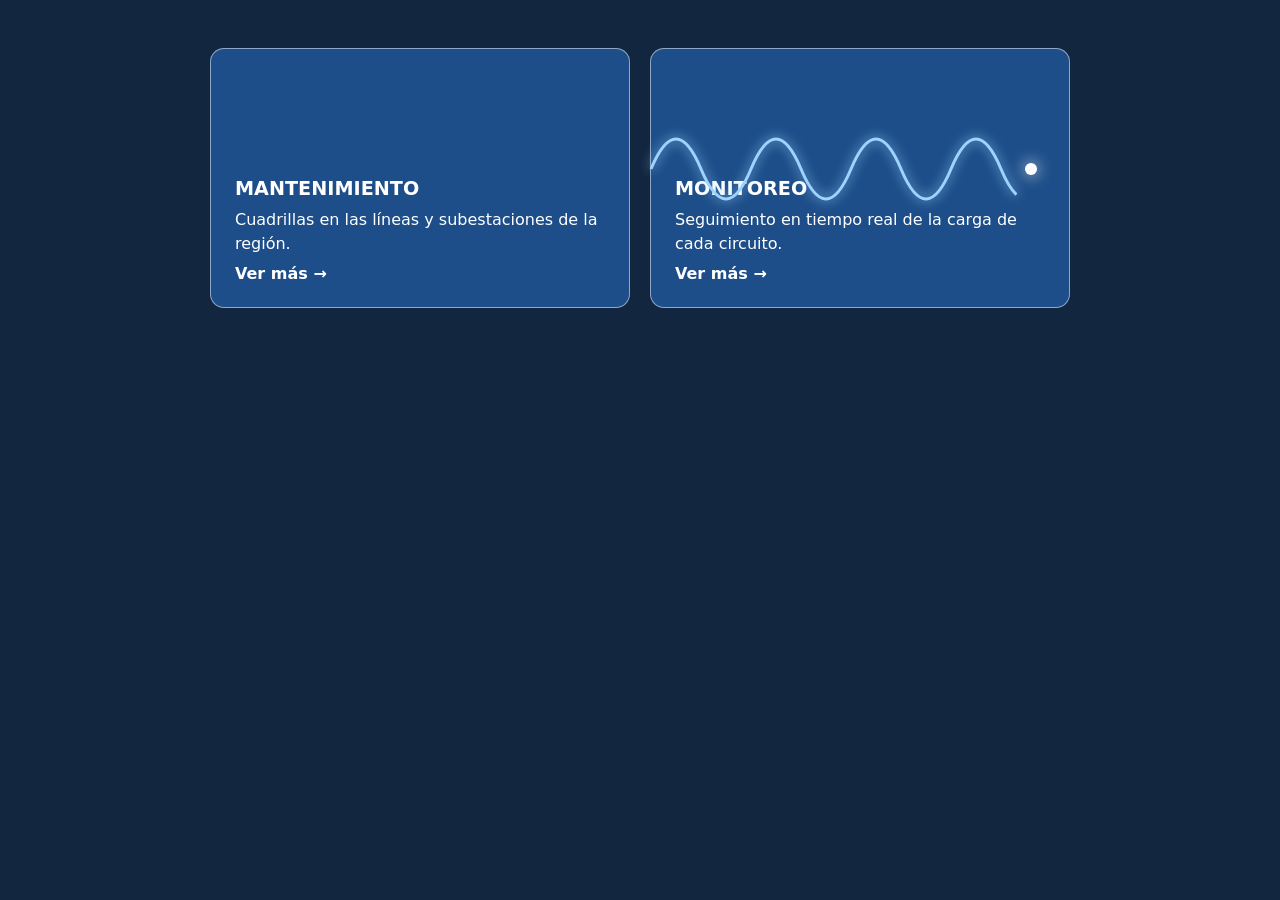
<file: skills/animated-line-art/evals/arreglar-animacion/files/index.html>
<!doctype html>
<html lang="es">
<head>
<meta charset="utf-8">
<meta name="viewport" content="width=device-width, initial-scale=1">
<title>Red Eléctrica Norte</title>
<link rel="stylesheet" href="styles.css">
</head>
<body>
<main class="grid">
  <a class="card" href="#mantenimiento">
    <span class="card-title">Mantenimiento</span>
    <span class="card-text">Cuadrillas en las líneas y subestaciones de la región.</span>
    <span class="card-link">Ver más →</span>
  </a>
  <a class="card card-monitor" href="#monitoreo">
    <svg class="monitor-art" viewBox="0 0 400 200" aria-hidden="true">
      <path class="wave" d="M0 100 Q 25 40 50 100 T 100 100 T 150 100 T 200 100 T 250 100 T 300 100 T 350 100 T 400 100" />
      <circle class="dot" cx="380" cy="100" r="6" />
    </svg>
    <span class="card-title">Monitoreo</span>
    <span class="card-text">Seguimiento en tiempo real de la carga de cada circuito.</span>
    <span class="card-link">Ver más →</span>
  </a>
</main>
</body>
</html>
</file>
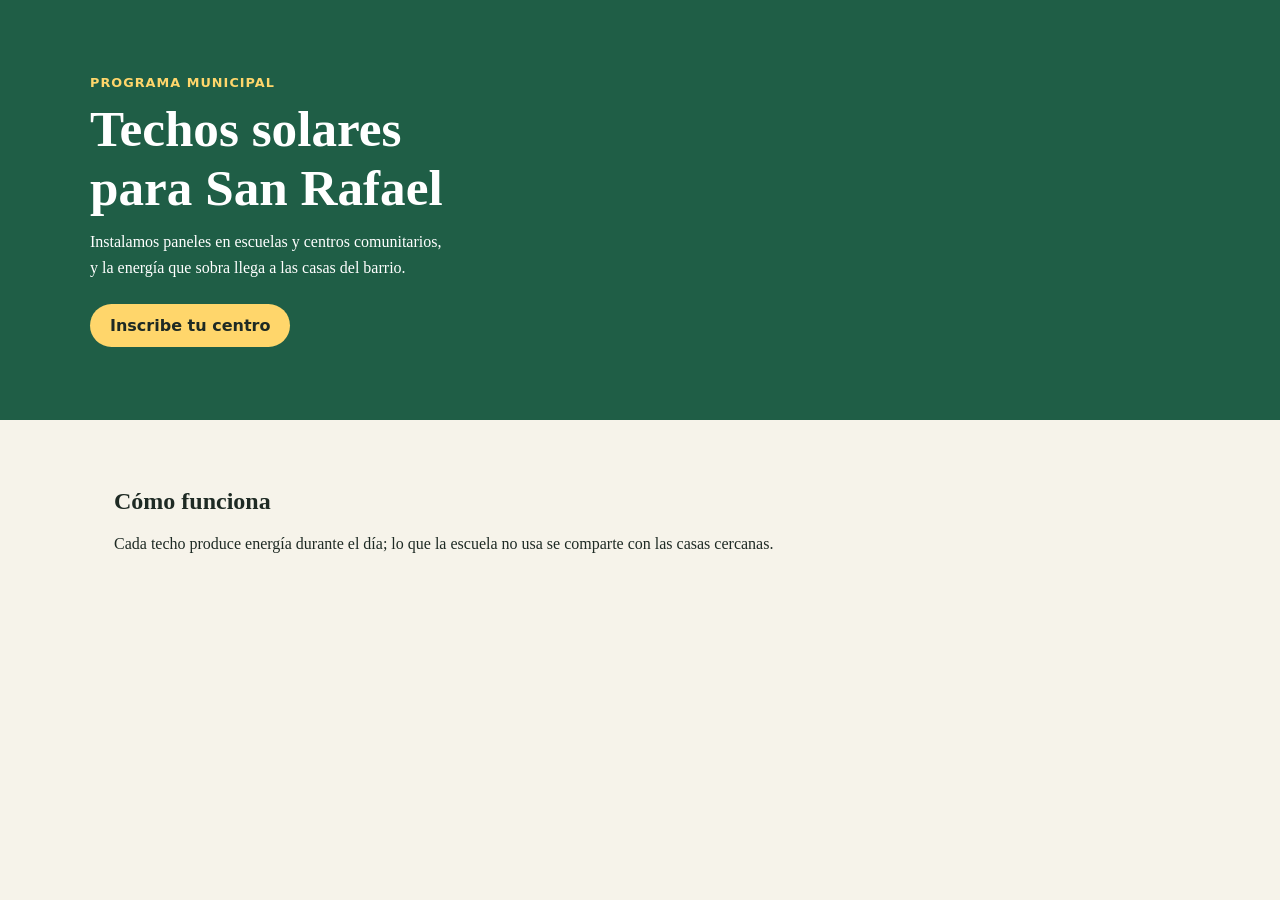
<file: skills/animated-line-art/evals/banner-solar/files/index.html>
<!doctype html>
<html lang="es">
<head>
<meta charset="utf-8">
<meta name="viewport" content="width=device-width, initial-scale=1">
<title>Energía solar - Ayuntamiento de San Rafael</title>
<link rel="stylesheet" href="styles.css">
</head>
<body>
<section class="banner-solar">
  <div class="banner-copy">
    <span class="eyebrow">Programa municipal</span>
    <h1>Techos solares para San Rafael</h1>
    <p>Instalamos paneles en escuelas y centros comunitarios, y la energía que sobra llega a las casas del barrio.</p>
    <a class="button" href="#inscripcion">Inscribe tu centro</a>
  </div>
</section>
<main class="content">
  <h2>Cómo funciona</h2>
  <p>Cada techo produce energía durante el día; lo que la escuela no usa se comparte con las casas cercanas.</p>
</main>
</body>
</html>
</file>
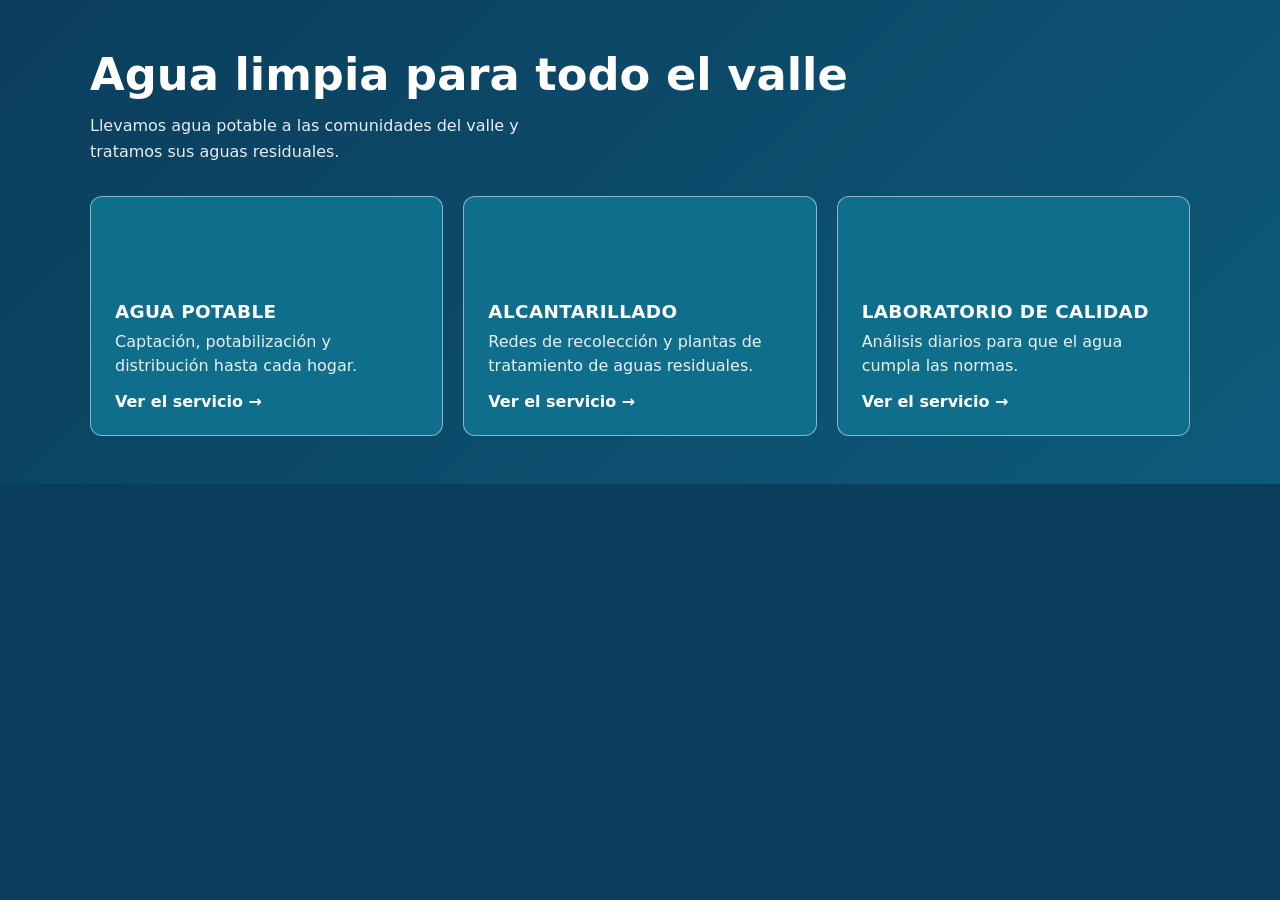
<file: skills/animated-line-art/evals/tarjetas-de-servicios/files/index.html>
<!doctype html>
<html lang="es">
<head>
<meta charset="utf-8">
<meta name="viewport" content="width=device-width, initial-scale=1">
<title>Aguas del Valle</title>
<link rel="stylesheet" href="styles.css">
</head>
<body>
<header class="hero">
  <div class="hero-copy">
    <h1>Agua limpia para todo el valle</h1>
    <p>Llevamos agua potable a las comunidades del valle y tratamos sus aguas residuales.</p>
  </div>
  <div class="cards">
    <a class="card" href="#agua">
      <span class="card-title">Agua potable</span>
      <span class="card-text">Captación, potabilización y distribución hasta cada hogar.</span>
      <span class="card-link">Ver el servicio →</span>
    </a>
    <a class="card" href="#saneamiento">
      <span class="card-title">Alcantarillado</span>
      <span class="card-text">Redes de recolección y plantas de tratamiento de aguas residuales.</span>
      <span class="card-link">Ver el servicio →</span>
    </a>
    <a class="card" href="#laboratorio">
      <span class="card-title">Laboratorio de calidad</span>
      <span class="card-text">Análisis diarios para que el agua cumpla las normas.</span>
      <span class="card-link">Ver el servicio →</span>
    </a>
  </div>
</header>
</body>
</html>
</file>
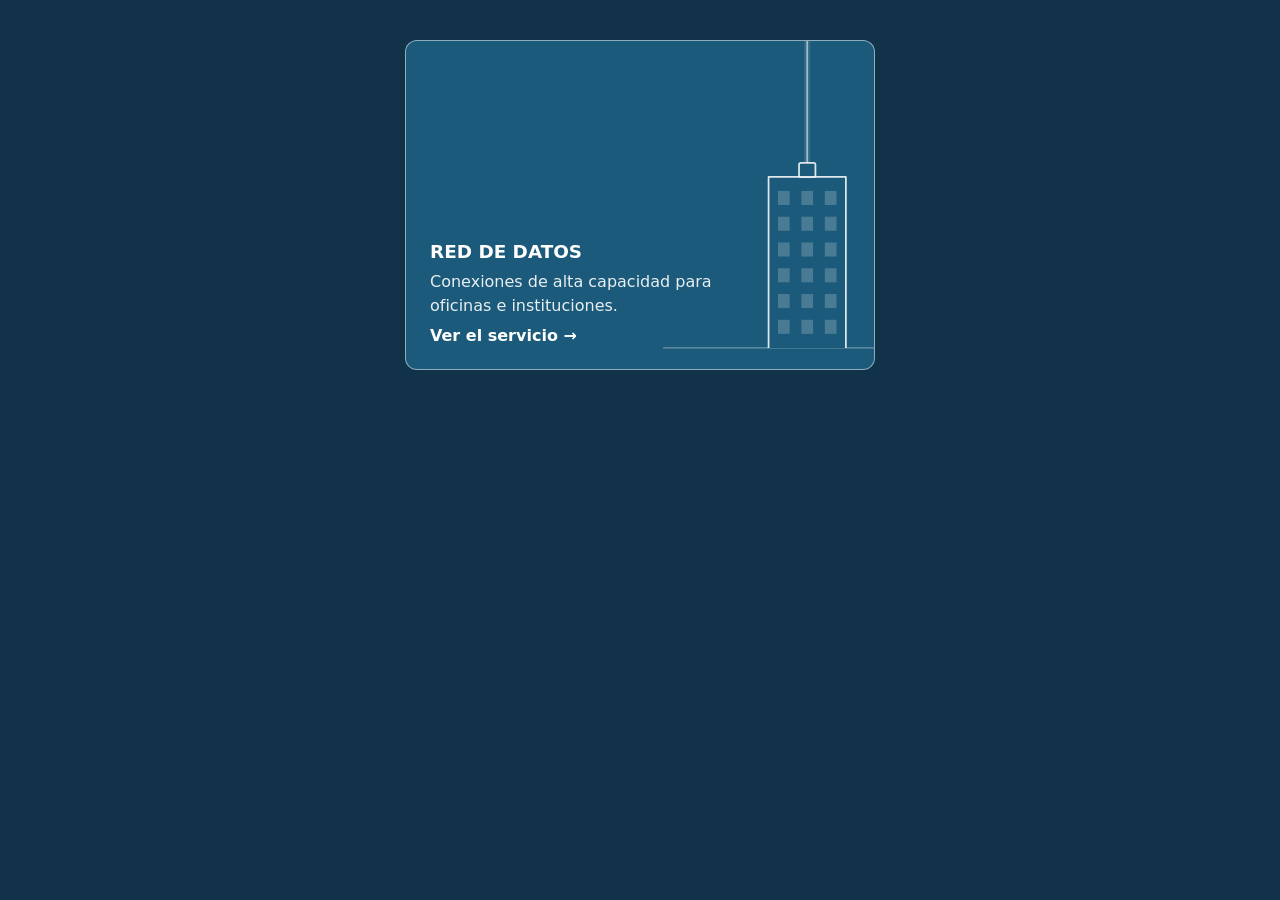
<file: skills/animated-line-art/assets/plantilla.html>
<!doctype html>
<html lang="es">
<head>
<meta charset="utf-8">
<meta name="viewport" content="width=device-width, initial-scale=1">
<title>Plantilla: tarjeta con dibujo animado</title>
<style>
  /* Ejemplo completo de la estructura: cópialo y cambia el dibujo por tu
     propia idea. Un edificio de pie a la derecha; un cable baja desde arriba
     hasta su techo; la luz baja por el cable y los pisos se encienden de
     arriba abajo; todo descansa y el ciclo vuelve a empezar. */
  :root { --card: #1b5a7a; --line: #ffffff; }
  body { margin: 0; padding: 40px 16px; background: #12324a; font-family: system-ui, sans-serif; }

  .tile {
    position: relative;
    display: flex;
    flex-direction: column;
    justify-content: flex-end;     /* el texto abajo */
    gap: 8px;
    max-width: 420px;
    min-height: 280px;
    margin: 0 auto;
    padding: 24px;
    border: 1px solid rgba(255, 255, 255, 0.5);
    border-radius: 12px;
    background: var(--card);
    color: #fff;
    text-decoration: none;
    container-type: inline-size;   /* para el bloque @container de abajo */
  }

  /* El texto encima del dibujo, y a su izquierda: el dibujo ocupa la
     columna derecha de arriba abajo. */
  .tile > span { position: relative; z-index: 2; max-width: calc(100% - 96px); }
  .tile-title { font-size: 1.15rem; font-weight: 700; text-transform: uppercase; }
  .tile-text { line-height: 1.5; opacity: 0.9; }
  .tile-link { font-weight: 700; }

  .tile-art {
    position: absolute;
    inset: 0;
    z-index: 1;
    width: 100%;
    height: 100%;
    clip-path: inset(0 round 11px);  /* nada sale de la tarjeta */
    pointer-events: none;
  }
  .tile-art--moving { will-change: transform; }  /* su propia capa */

  /* Tarjeta angosta (teléfonos pequeños): al lado del dibujo, el texto se
     partiría en muchas líneas y la tarjeta crecería hasta chocar con él. El
     dibujo pasa a una franja arriba y el texto queda debajo, a todo el ancho.
     El ancho que mide @container es el de adentro, sin el padding: 280px
     aquí es una tarjeta de unos 330px. */
  @container (max-width: 280px) {
    .tile-art { height: 150px; clip-path: inset(0 round 11px 11px 0 0); }
    .tile > span { max-width: none; }
    .tile-title { margin-top: 150px; }
  }

  /* Un ciclo de 6 s para todo. La luz baja por el cable en el primer 15 %
     (llega al techo hacia 0,7 s); los pisos se encienden a partir de 0,75 s,
     uno cada 0,12 s; se apagan hacia la mitad del ciclo y descansan. */
  .drop { stroke-dasharray: 0.25 2; stroke-dashoffset: 0.27; animation: drop 6s linear infinite; }
  .lit { opacity: 0; animation: lit 6s linear infinite; }
  @keyframes drop { 0% { stroke-dashoffset: 0.27; } 15%, 100% { stroke-dashoffset: -1.02; } }
  @keyframes lit { 0% { opacity: 0; } 3% { opacity: 1; } 45% { opacity: 1; } 55%, 100% { opacity: 0; } }

  /* Al final del CSS, después de las reglas que animan: así gana. */
  @media (prefers-reduced-motion: reduce) {
    .drop, .lit { animation: none; }
  }
</style>
</head>
<body>
<a class="tile" href="#">
  <!-- El dibujo quieto: caja de 300 x 280 anclada abajo a la derecha. -->
  <svg class="tile-art" aria-hidden="true" focusable="false">
    <svg viewBox="0 0 300 280" width="100%" height="100%" preserveAspectRatio="xMaxYMax meet" overflow="visible">
      <path d="M120 262 L320 262" stroke="#ffffff" stroke-opacity="0.35" fill="none" />
      <g fill="none" stroke="#ffffff" stroke-opacity="0.12" stroke-width="5"><path d="M243 -60 L243 104" /></g>
      <g fill="none" stroke="#ffffff" stroke-opacity="0.55" stroke-width="1.4"><path d="M243 -60 L243 104" /></g>
      <!-- Formas rellenas con el color de la tarjeta: nada se transparenta. -->
      <g fill="#1b5a7a" stroke="#ffffff" stroke-opacity="0.85" stroke-width="1.5" stroke-linejoin="round">
        <path d="M210 262 L210 116 L276 116 L276 262" />
        <rect x="236" y="104" width="14" height="12" rx="1.5" />
      </g>
      <g fill="#ffffff" fill-opacity="0.2">
        <rect x="218" y="128" width="10" height="12" /><rect x="238" y="128" width="10" height="12" /><rect x="258" y="128" width="10" height="12" />
        <rect x="218" y="150" width="10" height="12" /><rect x="238" y="150" width="10" height="12" /><rect x="258" y="150" width="10" height="12" />
        <rect x="218" y="172" width="10" height="12" /><rect x="238" y="172" width="10" height="12" /><rect x="258" y="172" width="10" height="12" />
        <rect x="218" y="194" width="10" height="12" /><rect x="238" y="194" width="10" height="12" /><rect x="258" y="194" width="10" height="12" />
        <rect x="218" y="216" width="10" height="12" /><rect x="238" y="216" width="10" height="12" /><rect x="258" y="216" width="10" height="12" />
        <rect x="218" y="238" width="10" height="12" /><rect x="238" y="238" width="10" height="12" /><rect x="258" y="238" width="10" height="12" />
      </g>
    </svg>
  </svg>
  <!-- Las partes que se mueven, en su propia capa, con la misma caja. -->
  <svg class="tile-art tile-art--moving" aria-hidden="true" focusable="false">
    <svg viewBox="0 0 300 280" width="100%" height="100%" preserveAspectRatio="xMaxYMax meet" overflow="visible">
      <g fill="none" stroke="#ffffff" stroke-linecap="round">
        <path class="drop" pathLength="1" d="M243 -60 L243 104" stroke-width="7" stroke-opacity="0.2" />
        <path class="drop" pathLength="1" d="M243 -60 L243 104" stroke-width="2.2" />
      </g>
      <g fill="#ffffff">
        <g class="lit" style="animation-delay: 0.75s"><rect x="218" y="128" width="10" height="12" /><rect x="238" y="128" width="10" height="12" /><rect x="258" y="128" width="10" height="12" /></g>
        <g class="lit" style="animation-delay: 0.87s"><rect x="218" y="150" width="10" height="12" /><rect x="238" y="150" width="10" height="12" /><rect x="258" y="150" width="10" height="12" /></g>
        <g class="lit" style="animation-delay: 0.99s"><rect x="218" y="172" width="10" height="12" /><rect x="238" y="172" width="10" height="12" /><rect x="258" y="172" width="10" height="12" /></g>
        <g class="lit" style="animation-delay: 1.11s"><rect x="218" y="194" width="10" height="12" /><rect x="238" y="194" width="10" height="12" /><rect x="258" y="194" width="10" height="12" /></g>
        <g class="lit" style="animation-delay: 1.23s"><rect x="218" y="216" width="10" height="12" /><rect x="238" y="216" width="10" height="12" /><rect x="258" y="216" width="10" height="12" /></g>
        <g class="lit" style="animation-delay: 1.35s"><rect x="218" y="238" width="10" height="12" /><rect x="238" y="238" width="10" height="12" /><rect x="258" y="238" width="10" height="12" /></g>
      </g>
    </svg>
  </svg>
  <span class="tile-title">Red de datos</span>
  <span class="tile-text">Conexiones de alta capacidad para oficinas e instituciones.</span>
  <span class="tile-link">Ver el servicio →</span>
</a>
</body>
</html>
</file>
<file: skills/animated-line-art/evals/arreglar-animacion/files/styles.css>
* { box-sizing: border-box; }
body { margin: 0; font-family: system-ui, sans-serif; background: #12263f; color: #fff; }
.grid { max-width: 900px; margin: 48px auto; padding: 0 20px; display: grid; grid-template-columns: repeat(2, minmax(0, 1fr)); gap: 20px; }
.card { position: relative; display: flex; flex-direction: column; justify-content: flex-end; gap: 8px; min-height: 260px; padding: 24px;
  border: 1px solid rgba(255, 255, 255, 0.5); border-radius: 14px; background: #1d4e89; color: #fff; text-decoration: none; }
.card-title { font-size: 1.2rem; font-weight: 700; text-transform: uppercase; }
.card-text { line-height: 1.5; }
.card-link { font-weight: 700; }

@media (prefers-reduced-motion: reduce) {
  .wave, .dot { animation: none; }
}

.monitor-art { position: absolute; top: 20px; left: -30px; width: 460px; height: 200px; }
.wave { fill: none; stroke: #9fd3ff; stroke-width: 3; stroke-dasharray: 600; animation: draw 3s linear infinite; filter: drop-shadow(0 0 6px #9fd3ff); }
.dot { fill: #fff; animation: blink 1s steps(2) infinite; filter: drop-shadow(0 0 8px #fff); }
@keyframes draw { from { stroke-dashoffset: 600; } to { stroke-dashoffset: 0; } }
@keyframes blink { 50% { opacity: 0; } }

@media (max-width: 700px) {
  .grid { grid-template-columns: 1fr; }
}
</file>
<file: skills/animated-line-art/evals/banner-solar/files/styles.css>
* { box-sizing: border-box; }
body { margin: 0; font-family: Georgia, serif; color: #1e2a24; background: #f6f3ea; }
.banner-solar { position: relative; min-height: 420px; padding: 64px 24px; background: #1f5e46; color: #fff; display: flex; align-items: center; }
.banner-copy { max-width: 1100px; width: 100%; margin: 0 auto; }
.eyebrow { text-transform: uppercase; letter-spacing: 0.08em; font: 600 0.8rem system-ui, sans-serif; color: #ffd66b; }
.banner-solar h1 { font-size: clamp(2rem, 5vw, 3.2rem); margin: 8px 0 12px; max-width: 16ch; }
.banner-solar p { max-width: 44ch; line-height: 1.6; margin: 0 0 24px; }
.button { display: inline-block; padding: 12px 20px; border-radius: 999px; background: #ffd66b; color: #1e2a24;
  font: 700 1rem system-ui, sans-serif; text-decoration: none; }
.content { max-width: 1100px; margin: 0 auto; padding: 48px 24px; }
</file>
<file: skills/animated-line-art/evals/tarjetas-de-servicios/files/styles.css>
* { box-sizing: border-box; }
body { margin: 0; font-family: system-ui, sans-serif; color: #fff; background: #0b3d5c; }
.hero { padding: 48px 24px; background: linear-gradient(135deg, #0b3d5c, #0e5a7a); }
.hero-copy { max-width: 1100px; margin: 0 auto 32px; }
.hero h1 { font-size: clamp(1.8rem, 4vw, 2.8rem); margin: 0 0 12px; }
.hero p { margin: 0; max-width: 46ch; line-height: 1.6; color: rgba(255, 255, 255, 0.9); }
.cards { max-width: 1100px; margin: 0 auto; display: grid; grid-template-columns: repeat(3, minmax(0, 1fr)); gap: 20px; }
.card { display: flex; flex-direction: column; justify-content: flex-end; gap: 8px; min-height: 240px; padding: 24px;
  border: 1px solid rgba(255, 255, 255, 0.5); border-radius: 12px; background: #0f6e8c; color: #fff; text-decoration: none; }
.card-title { font-size: 1.15rem; font-weight: 700; text-transform: uppercase; letter-spacing: 0.02em; }
.card-text { line-height: 1.5; color: rgba(255, 255, 255, 0.9); }
.card-link { margin-top: 6px; font-weight: 700; }
@media (max-width: 900px) { .cards { grid-template-columns: 1fr; } }
</file>
